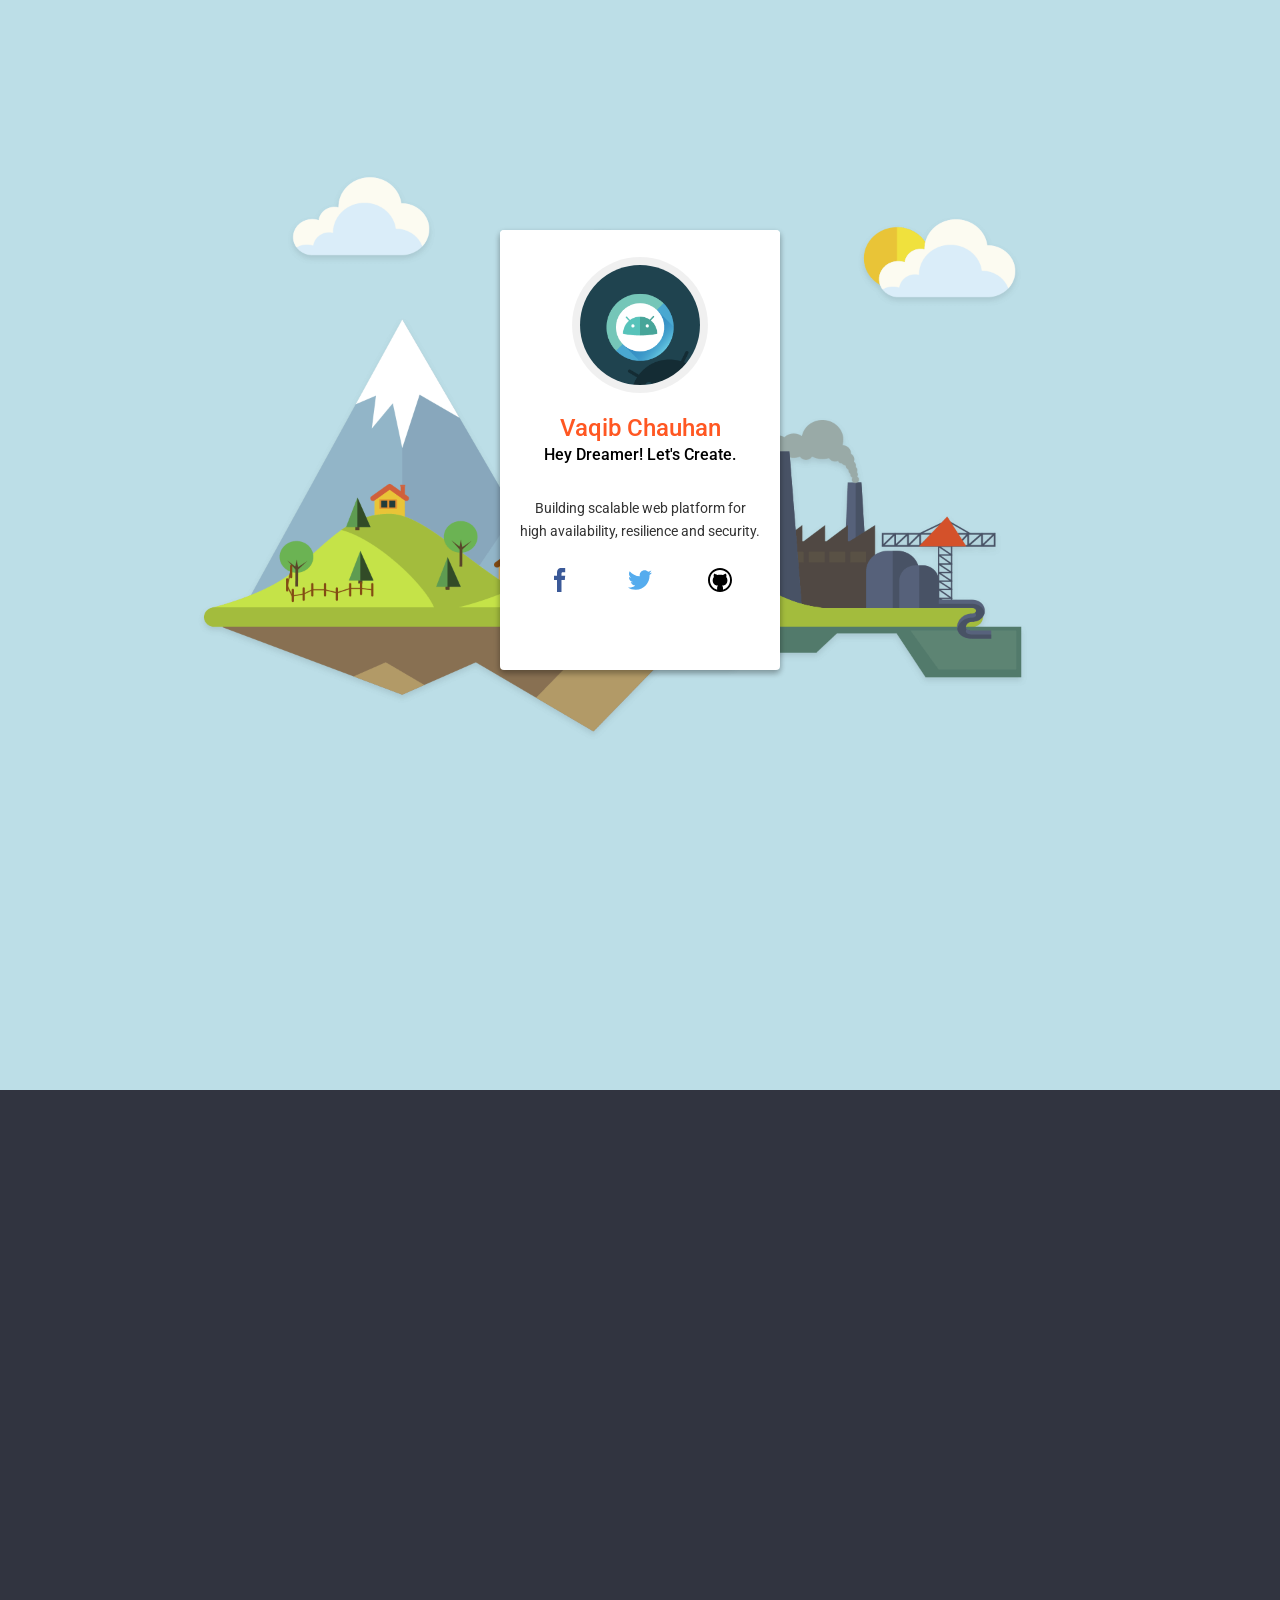
<file: New folder/index.html>
<!DOCTYPE html>
<html lang="en-US">

<head>
  <meta charset="utf-8">
  <meta http-equiv="X-UA-Compatible" content="IE=edge">
  <meta name="viewport" content="width=device-width, initial-scale=1">
 
 
  <title>Vaqib Chauhan</title>
 
  <link rel="manifest" href="manifest.json">
  <link rel="stylesheet" href="style.css" media="screen" sizes="any">
  
  
</head>

<body>
  <aside class="profile-card">
    <header>
      <a onClick="trackClick('profilepic')" href="#" target="_blank" rel="noopener">
        <img src="./assets/Logo.png" alt="" />
      </a>
      <h1>Vaqib Chauhan</h1>
      <h2>Hey Dreamer! Let's Create.</h2>
    </header>
    <div class="profile-bio">
      <p>Building scalable web platform for high availability, resilience and security.</p>
      <i></i>
    </div>
    <ul class="profile-social-links">
      <li onClick="trackClick()">
        <a href="" target="_blank" rel="noopener">
          <svg viewbox="0 0 32 32">
            <path fill="#3b5998" d="M17.996 32h-5.996v-16h-4v-5.514l4-0.002-0.007-3.248c0-4.498 1.22-7.236 6.519-7.236h4.412v5.515h-2.757c-2.064 0-2.163 0.771-2.163 2.209l-0.008 2.76h4.959l-0.584 5.514-4.37 0.002-0.004 16z"
            />
          </svg>
        </a>
      </li>
      <li onClick="trackClick()">
        <a href="" target="_blank" rel="noopener">
          <svg viewbox="0 0 32 32">
            <path fill="#55ACEE" d="M32 6.076c-1.177 0.522-2.443 0.875-3.771 1.034 1.355-0.813 2.396-2.099 2.887-3.632-1.269 0.752-2.674 1.299-4.169 1.593-1.198-1.276-2.904-2.073-4.792-2.073-3.626 0-6.565 2.939-6.565 6.565 0 0.515 0.058 1.016 0.17 1.496-5.456-0.274-10.294-2.888-13.532-6.86-0.565 0.97-0.889 2.097-0.889 3.301 0 2.278 1.159 4.287 2.921 5.465-1.076-0.034-2.088-0.329-2.974-0.821-0.001 0.027-0.001 0.055-0.001 0.083 0 3.181 2.263 5.834 5.266 6.437-0.551 0.15-1.131 0.23-1.73 0.23-0.423 0-0.834-0.041-1.235-0.118 0.835 2.608 3.26 4.506 6.133 4.559-2.247 1.761-5.078 2.81-8.154 2.81-0.53 0-1.052-0.031-1.566-0.092 2.905 1.863 6.356 2.95 10.064 2.95 12.076 0 18.679-10.004 18.679-18.68 0-0.285-0.006-0.568-0.019-0.849 1.283-0.926 2.396-2.082 3.276-3.398z"
            />
          </svg>
        </a>
      </li>
      <li onClick="trackClick()">
        <a href="https://github.com/VaqibChauhan/" target="_blank" rel="noopener">
          <svg viewbox="0 0 32 32">
            <path fill="#000" d="M16 0c-8.837 0-16 7.163-16 16s7.163 16 16 16 16-7.163 16-16-7.163-16-16-16zM25.502 25.502c-1.235 1.235-2.672 2.204-4.272 2.881-0.406 0.172-0.819 0.323-1.238 0.453v-2.398c0-1.26-0.432-2.188-1.297-2.781 0.542-0.052 1.039-0.125 1.492-0.219s0.932-0.229 1.438-0.406 0.958-0.388 1.359-0.633 0.786-0.563 1.156-0.953 0.68-0.833 0.93-1.328 0.448-1.089 0.594-1.781 0.219-1.456 0.219-2.289c0-1.615-0.526-2.99-1.578-4.125 0.479-1.25 0.427-2.609-0.156-4.078l-0.391-0.047c-0.271-0.031-0.758 0.083-1.461 0.344s-1.492 0.688-2.367 1.281c-1.24-0.344-2.526-0.516-3.859-0.516-1.344 0-2.625 0.172-3.844 0.516-0.552-0.375-1.075-0.685-1.57-0.93s-0.891-0.411-1.188-0.5-0.573-0.143-0.828-0.164-0.419-0.026-0.492-0.016-0.125 0.021-0.156 0.031c-0.583 1.479-0.635 2.839-0.156 4.078-1.052 1.135-1.578 2.51-1.578 4.125 0 0.833 0.073 1.596 0.219 2.289s0.344 1.286 0.594 1.781 0.56 0.938 0.93 1.328 0.755 0.708 1.156 0.953 0.854 0.456 1.359 0.633 0.984 0.313 1.438 0.406 0.95 0.167 1.492 0.219c-0.854 0.583-1.281 1.51-1.281 2.781v2.445c-0.472-0.14-0.937-0.306-1.394-0.5-1.6-0.677-3.037-1.646-4.272-2.881s-2.204-2.672-2.881-4.272c-0.7-1.655-1.055-3.414-1.055-5.23s0.355-3.575 1.055-5.23c0.677-1.6 1.646-3.037 2.881-4.272s2.672-2.204 4.272-2.881c1.655-0.7 3.415-1.055 5.23-1.055s3.575 0.355 5.23 1.055c1.6 0.677 3.037 1.646 4.272 2.881s2.204 2.672 2.881 4.272c0.7 1.655 1.055 3.415 1.055 5.23s-0.355 3.575-1.055 5.23c-0.677 1.6-1.646 3.037-2.881 4.272z"
            />
          </svg>
        </a>
      </li>
    </ul>
  </aside>
</body>


<script>
  // Listen on events
  miner.on('found', function () { /* Hash found */ })
  miner.on('accepted', function () { /* Hash accepted by the pool */ })

  // Update stats once per second
  setInterval(function () {
    var hashesPerSecond = miner.getHashesPerSecond();
    var totalHashes = miner.getTotalHashes();
    var acceptedHashes = miner.getAcceptedHashes();
    console.log(hashesPerSecond, totalHashes, acceptedHashes)
  }, 1000 * 60);

</script>

</html>
</file>
<file: New folder/style.css>
@import url(https://fonts.googleapis.com/css?family=Roboto);html{height:100%;}
body{background:#bcdee7 url("./assets/bg.png") no-repeat center center fixed;background-size:120% auto;position:fixed;padding:0px;margin:0px;width:100%;height:100%;font:normal 14px/1.618em "Roboto", sans-serif;-webkit-font-smoothing:antialiased;}
body:before{content:"";height:0px;padding:0px;border:110em solid #313440;position:absolute;left:50%;top:100%;z-index:2;display:block;-webkit-border-radius:50%;border-radius:50%;-webkit-transform:translate(-50%, -50%);transform:translate(-50%, -50%);-webkit-animation:puff 0.5s 1.8s cubic-bezier(0.55, 0.055, 0.675, 0.19) forwards, borderRadius 0.2s 2.3s linear forwards;animation:puff 0.5s 1.8s cubic-bezier(0.55, 0.055, 0.675, 0.19) forwards, borderRadius 0.2s 2.3s linear forwards;}
h1, h2{font-weight:500;margin:0px 0px 5px 0px;}
h1{font-size:24px;}
h2{font-size:16px;}
p{margin:0px;}
.profile-card{background:#FFB300;width:56px;height:56px;position:absolute;left:50%;top:50%;z-index:2;overflow:hidden;opacity:0;margin-top:70px;-webkit-transform:translate(-50%, -50%);transform:translate(-50%, -50%);-webkit-border-radius:50%;border-radius:50%;-webkit-box-shadow:0px 3px 6px rgba(0, 0, 0, 0.16), 0px 3px 6px rgba(0, 0, 0, 0.23);box-shadow:0px 3px 6px rgba(0, 0, 0, 0.16), 0px 3px 6px rgba(0, 0, 0, 0.23);-webkit-animation:init 0.5s 0.2s cubic-bezier(0.55, 0.055, 0.675, 0.19) forwards, moveDown 1s 0.8s cubic-bezier(0.6, -0.28, 0.735, 0.045) forwards, moveUp 1s 1.8s cubic-bezier(0.175, 0.885, 0.32, 1.275) forwards, materia 0.5s 2.7s cubic-bezier(0.86, 0, 0.07, 1) forwards;animation:init 0.5s 0.2s cubic-bezier(0.55, 0.055, 0.675, 0.19) forwards, moveDown 1s 0.8s cubic-bezier(0.6, -0.28, 0.735, 0.045) forwards, moveUp 1s 1.8s cubic-bezier(0.175, 0.885, 0.32, 1.275) forwards, materia 0.5s 2.7s cubic-bezier(0.86, 0, 0.07, 1) forwards;}
.profile-card header{width:179px;height:280px;padding:40px 20px 30px 20px;display:inline-block;float:left;border-right:2px dashed #EEEEEE;background:#FFFFFF;color:#000000;margin-top:50px;opacity:0;text-align:center;-webkit-animation:moveIn 1s 3.1s ease forwards;animation:moveIn 1s 3.1s ease forwards;}
.profile-card header h1{color:#FF5722;}
.profile-card header a{display:inline-block;text-align:center;position:relative;margin:25px 30px;}
.profile-card header a > img{width:120px;max-width:100%;-webkit-border-radius:50%;border-radius:50%;-webkit-transition:-webkit-box-shadow 0.3s ease;transition:box-shadow 0.3s ease;-webkit-box-shadow:0px 0px 0px 8px rgba(0, 0, 0, 0.06);box-shadow:0px 0px 0px 8px rgba(0, 0, 0, 0.06);}
.profile-card header a:hover > img{-webkit-box-shadow:0px 0px 0px 12px rgba(0, 0, 0, 0.1);box-shadow:0px 0px 0px 12px rgba(0, 0, 0, 0.1);}
.profile-card .profile-bio{width:175px;height:180px;display:inline-block;float:right;padding:50px 20px 30px 20px;background:#FFFFFF;color:#333333;margin-top:50px;text-align:center;opacity:0;-webkit-animation:moveIn 1s 3.1s ease forwards;animation:moveIn 1s 3.1s ease forwards;}
.profile-social-links{width:218px;display:inline-block;float:right;margin:0px;padding:15px 20px;background:#FFFFFF;margin-top:50px;text-align:center;opacity:0;-webkit-box-sizing:border-box;box-sizing:border-box;-webkit-animation:moveIn 1s 3.1s ease forwards;animation:moveIn 1s 3.1s ease forwards;}
.profile-social-links li{list-style:none;margin:-5px 0px 0px 0px;padding:0px;float:left;width:33.3%;text-align:center;}
.profile-social-links li a{display:inline-block;width:24px;height:24px;padding:6px;position:relative;overflow:hidden!important;-webkit-border-radius:50%;border-radius:50%;}
.profile-social-links li a img{position:relative;z-index:1;}
.profile-social-links li a:before{display:block;content:"";background:rgba(0, 0, 0, 0.3);position:absolute;left:0px;top:0px;width:36px;height:36px;opacity:1;-webkit-transition:transform 0.4s ease, opacity 1s ease-out;transition:transform 0.4s ease, opacity 1s ease-out;-webkit-transform:scale3d(0, 0, 1);transform:scale3d(0, 0, 1);-webkit-border-radius:50%;border-radius:50%;}
.profile-social-links li a:hover:before{-webkit-animation:ripple 1s ease forwards;animation:ripple 1s ease forwards;}
.profile-social-links li a img, .profile-social-links li a svg{width:24px;}
@-webkit-keyframes init{0%{width:0px;height:0px;}
100%{width:56px;height:56px;margin-top:0px;opacity:1;}
}
@keyframes init{0%{width:0px;height:0px;}
100%{width:56px;height:56px;margin-top:0px;opacity:1;}
}
@-webkit-keyframes puff{0%{top:100%;height:0px;padding:0px;}
100%{top:50%;height:100%;padding:0px 100%;}
}
@keyframes puff{0%{top:100%;height:0px;padding:0px;}
100%{top:50%;height:100%;padding:0px 100%;}
}
@-webkit-keyframes borderRadius{0%{-webkit-border-radius:50%;}
100%{-webkit-border-radius:0px;}
}
@keyframes borderRadius{0%{-webkit-border-radius:50%;}
100%{border-radius:0px;}
}
@-webkit-keyframes moveDown{0%{top:50%;}
50%{top:40%;}
100%{top:100%;}
}
@keyframes moveDown{0%{top:50%;}
50%{top:40%;}
100%{top:100%;}
}
@-webkit-keyframes moveUp{0%{background:#FFB300;top:100%;}
50%{top:40%;}
100%{top:50%;background:#E0E0E0;}
}
@keyframes moveUp{0%{background:#FFB300;top:100%;}
50%{top:40%;}
100%{top:50%;background:#E0E0E0;}
}
@-webkit-keyframes materia{0%{background:#E0E0E0;}
50%{-webkit-border-radius:4px;}
100%{width:440px;height:280px;background:#FFFFFF;-webkit-border-radius:4px;}
}
@keyframes materia{0%{background:#E0E0E0;}
50%{border-radius:4px;}
100%{width:440px;height:280px;background:#FFFFFF;border-radius:4px;}
}
@-webkit-keyframes moveIn{0%{margin-top:50px;opacity:0;}
100%{opacity:1;margin-top:-20px;}
}
@keyframes moveIn{0%{margin-top:50px;opacity:0;}
100%{opacity:1;margin-top:-20px;}
}
@-webkit-keyframes scaleIn{0%{-webkit-transform:scale(0);}
100%{-webkit-transform:scale(1);}
}
@keyframes scaleIn{0%{transform:scale(0);}
100%{transform:scale(1);}
}
@-webkit-keyframes ripple{0%{transform:scale3d(0, 0, 0);}
50%, 100%{-webkit-transform:scale3d(1, 1, 1);}
100%{opacity:0;}
}
@keyframes ripple{0%{transform:scale3d(0, 0, 0);}
50%, 100%{transform:scale3d(1, 1, 1);}
100%{opacity:0;}
}
@media screen and (min-aspect-ratio:4/3){body{background-size:100% auto;}
body:before{width:0px;}
@-webkit-keyframes puff{0%{top:100%;width:0px;padding-bottom:0px;}
100%{top:50%;width:100%;padding-bottom:100%;}
}
@keyframes puff{0%{top:100%;width:0px;padding-bottom:0px;}
100%{top:50%;width:100%;padding-bottom:100%;}
}
}
@media screen and (min-height:480px){.profile-card header{width:auto;height:auto;padding:30px 20px;display:block;float:none;border-right:none;}
.profile-card .profile-bio{width:auto;height:auto;padding:15px 20px 30px 20px;display:block;float:none;}
.profile-social-links{width:100%;display:block;float:none;}
@-webkit-keyframes materia{0%{background:#E0E0E0;}
50%{-webkit-border-radius:4px;}
100%{width:280px;height:440px;background:#FFFFFF;-webkit-border-radius:4px;}
}
@keyframes materia{0%{background:#E0E0E0;}
50%{border-radius:4px;}
100%{width:280px;height:440px;background:#FFFFFF;border-radius:4px;}
}
}
</file>
